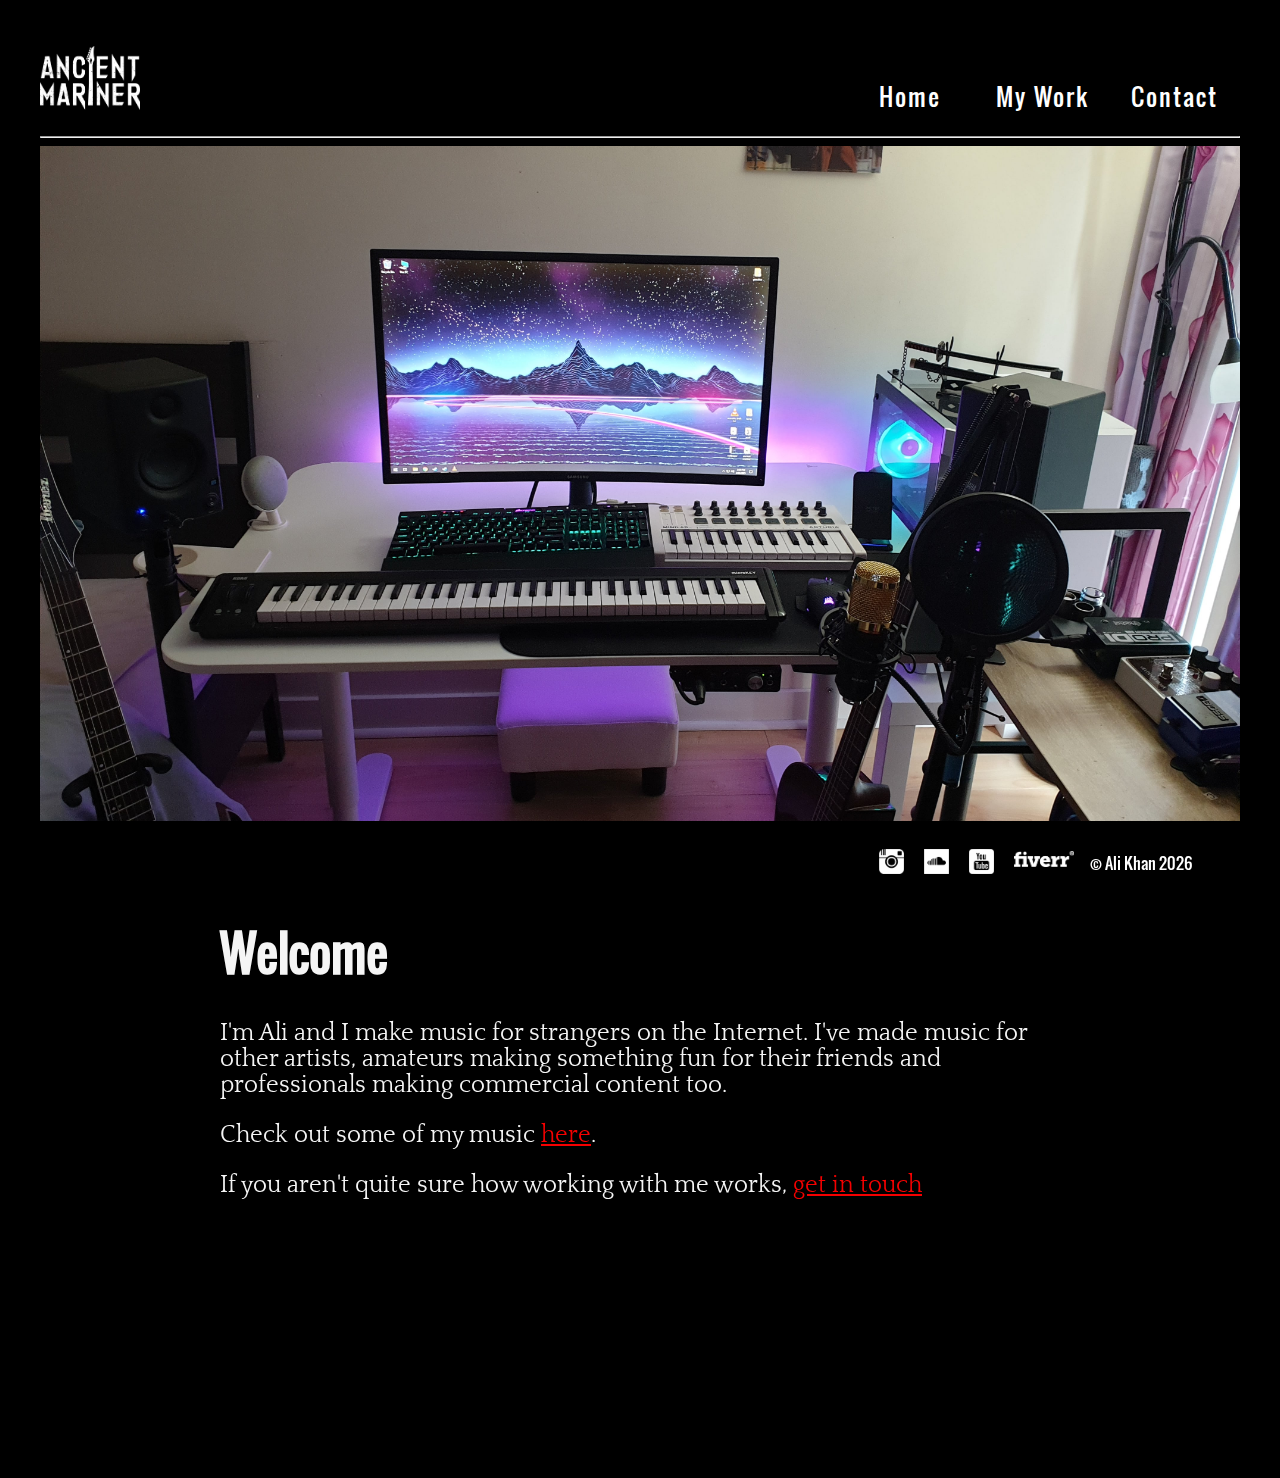
<file: index.html>
<!DOCTYPE html>
<!--[if lt IE 7]>      <html class="no-js lt-ie9 lt-ie8 lt-ie7"> <![endif]-->
<!--[if IE 7]>         <html class="no-js lt-ie9 lt-ie8"> <![endif]-->
<!--[if IE 8]>         <html class="no-js lt-ie9"> <![endif]-->
<!--[if gt IE 8]>      <html class="no-js"> <!--<![endif]-->
<html lang="en">

<head>
  <meta charset="utf-8">
  <meta http-equiv="X-UA-Compatible" content="IE=edge">
  <link rel="icon" type="image/png" href="./assets/favicon/favicon-16x16.png" />
  <title>Ancient Mariner</title>
  <meta name="description" content="Professional website for a Toronto based session musician.">
  <meta name="viewport" content="width=device-width, initial-scale=1, maximum-scale=1, user-scalable=no">
  <link rel="stylesheet" href="./styles/style.css">
  <link rel="stylesheet" href="./styles/intro.css">
</head>

<body>
  <!--[if lt IE 7]>
      <p class="browsehappy">You are using an <strong>outdated</strong> browser. Please <a href="#">upgrade your browser</a> to improve your experience.</p>
    <![endif]-->
  <header>
    <nav class="navContainer">
      <div class="logoContainer">
        <a href="/"><img class="navLogo" src="./assets/logo/transparent.png" alt="Ancient Mariner logo" /></a>
        <div class="navButton noSelect" onclick="navActivate()">
          <div class="navLine" id="top"></div>
          <div class="navLine" id="mid"></div>
          <div class="navLine" id="bottom"></div>
        </div>
      </div>
      <ul class="navList noSelect" id="navList">
        <a class="noSelect" href="/">
          <li class="navItem noSelect">Home</li>
        </a>
        <a class="noSelect" href="work.html">
          <li class="navItem noSelect">My Work</li>
        </a>
        <a class="noSelect" href="contact.html">
          <li class="navItem noSelect">Contact</li>
        </a>
      </ul>
    </nav>
  </header>
  <hr>
  <div class="hero">

  </div>
  <main id="mainBlur">
    <section class="intro">
      <h1>Welcome</h1>
      <p>I'm Ali and I make music for strangers on the Internet.
        I've made music for other artists, amateurs making something fun for their friends and professionals making
        commercial content too.
      <p>Check out some of my music <a href="work.html">here</a>.</p>
      <p> If you aren't quite sure how working with me works, <a href="contact.html">get in touch</a></p>
    </section>
  </main>
  <footer>
    <div id="footerBlur" class="footerContainer">
      <div id="socialContainer">
        <a href="https://www.instagram.com/ancient__mariner/" target="_blank"><img class="social"
            src="./assets/logo/instagram-xxl.png" alt="instagram logo" /></a>
        <a href="https://soundcloud.com/shredmeister6/tracks" target="_blank"> <img class="social"
            src="./assets/logo/soundcloud-2-xxl.png" alt="soundcloud logo" /></a>
        <a href="https://www.youtube.com/channel/UCtVPFs7k9EAs018JVLF4icA" target="_blank"><img class="social"
            src="./assets/logo/youtube-3-xxl.png" alt="youtube logo" /></a>
        <a href="https://www.fiverr.com/ancient_mariner" target="_blank"><img class="social" id="specialSocial"
            src="./assets/logo/fiverr.png" alt="youtube logo" /></a>
      </div>
      <p class="footerPara">&copy; Ali Khan <span id="year"></span></p>
    </div>
  </footer>
  <script src="/scripts/script.js" async defer></script>
</body>

</html>
</file>
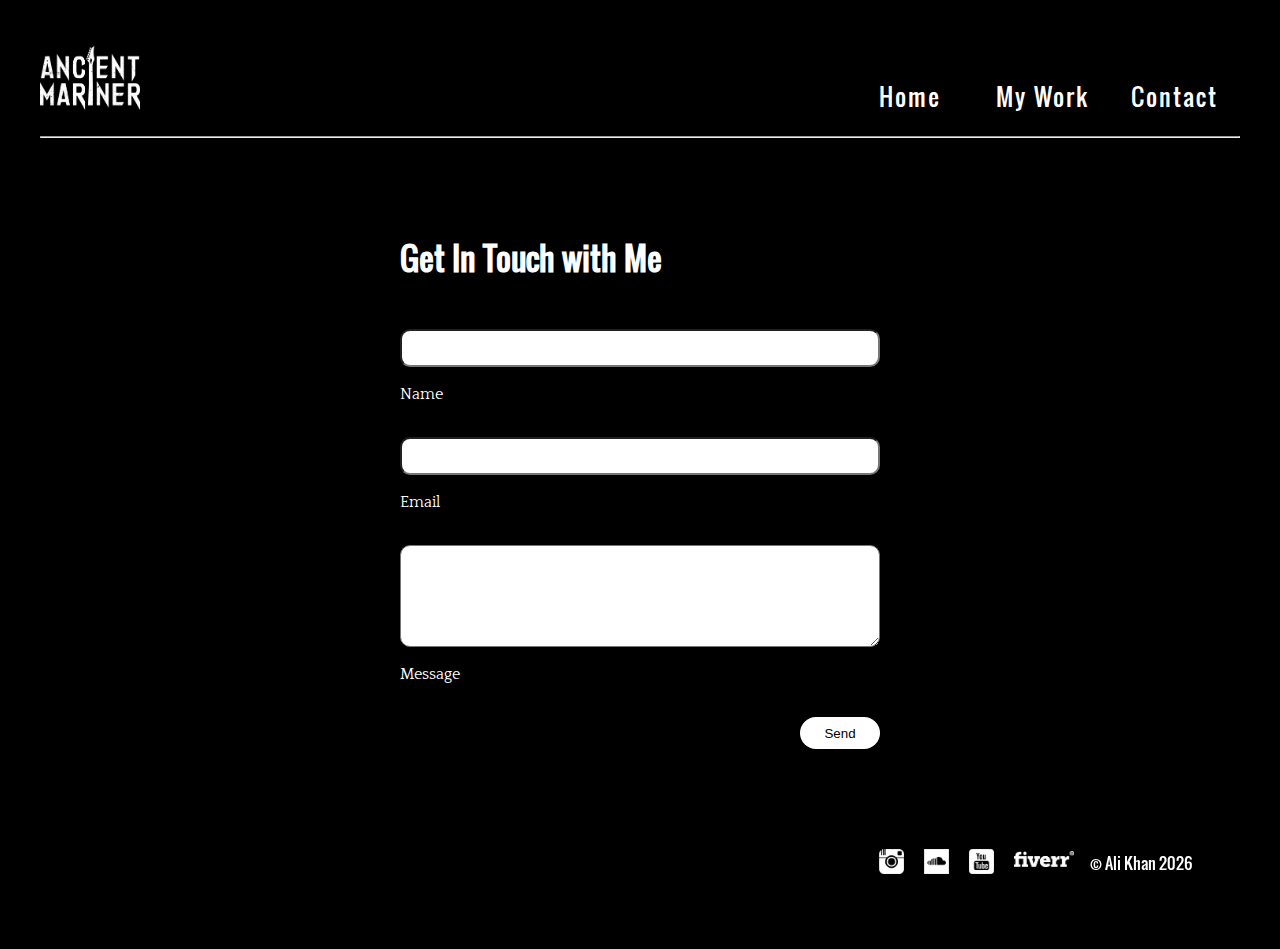
<file: contact.html>
<!DOCTYPE html>
<!--[if lt IE 7]>      <html class="no-js lt-ie9 lt-ie8 lt-ie7"> <![endif]-->
<!--[if IE 7]>         <html class="no-js lt-ie9 lt-ie8"> <![endif]-->
<!--[if IE 8]>         <html class="no-js lt-ie9"> <![endif]-->
<!--[if gt IE 8]>      <html class="no-js"> <!--<![endif]-->
<html lang="en">

<head>
  <meta charset="utf-8">
  <meta http-equiv="X-UA-Compatible" content="IE=edge">
  <link rel="icon" type="image/png" href="./assets/favicon/favicon-16x16.png" />
  <title>Ancient Mariner</title>
  <meta name="description" content="Professional website for a Toronto based session musician.">
  <meta name="viewport" content="width=device-width, initial-scale=1, maximum-scale=1, user-scalable=no">
  <link rel="stylesheet" href="./styles/style.css">
  <link rel="stylesheet" href="./styles/contact.css">
</head>

<body>
  <!--[if lt IE 7]>
      <p class="browsehappy">You are using an <strong>outdated</strong> browser. Please <a href="#">upgrade your browser</a> to improve your experience.</p>
    <![endif]-->
  <header>
    <nav class="navContainer">
      <div class="logoContainer">
        <a href="/"><img class="navLogo" src="./assets/logo/transparent.png" alt="Ancient Mariner logo" /></a>
        <div class="navButton noSelect" onclick="navActivate()">
          <div class="navLine" id="top"></div>
          <div class="navLine" id="mid"></div>
          <div class="navLine" id="bottom"></div>
        </div>
      </div>
      <ul class="navList noSelect" id="navList">
        <a class="noSelect" href="/">
          <li class="navItem noSelect">Home</li>
        </a>
        <a class="noSelect" href="work.html">
          <li class="navItem noSelect">My Work</li>
        </a>
        <a class="noSelect" href="contact.html">
          <li class="navItem noSelect">Contact</li>
        </a>
      </ul>
    </nav>
  </header>
  <hr>
  <main id="mainBlur">
    <h1>Get In Touch with Me</h1>
    <form id="contact-form" action="https://getform.io/f/cf481b5f-16b1-4dad-9b3e-62ea3c066ffa" method="POST">

      <input type="text" name="name"><br>
      <label>Name</label><br>
      <input type="email" name="email"><br>
      <label>Email</label><br>
      <textarea class="messageText" type="text" name="message"></textarea><br>
      <label>Message</label><br>

      <button class="subButton" type="submit">Send</button>

    </form>

  </main>
  <footer>
    <div id="footerBlur" class="footerContainer">
      <div id="socialContainer">
        <a href="https://www.instagram.com/ancient__mariner/" target="_blank"><img class="social"
            src="./assets/logo/instagram-xxl.png" alt="instagram logo" /></a>
        <a href="https://soundcloud.com/shredmeister6/tracks" target="_blank"> <img class="social"
            src="./assets/logo/soundcloud-2-xxl.png" alt="soundcloud logo" /></a>
        <a href="https://www.youtube.com/channel/UCtVPFs7k9EAs018JVLF4icA" target="_blank"><img class="social"
            src="./assets/logo/youtube-3-xxl.png" alt="youtube logo" /></a>
        <a href="https://www.fiverr.com/ancient_mariner" target="_blank"><img class="social" id="specialSocial"
            src="./assets/logo/fiverr.png" alt="youtube logo" /></a>
      </div>
      <p class="footerPara">&copy; Ali Khan <span id="year"></span></p>
    </div>
  </footer>
  <script src="/scripts/script.js" async defer></script>
</body>

</html>
</file>
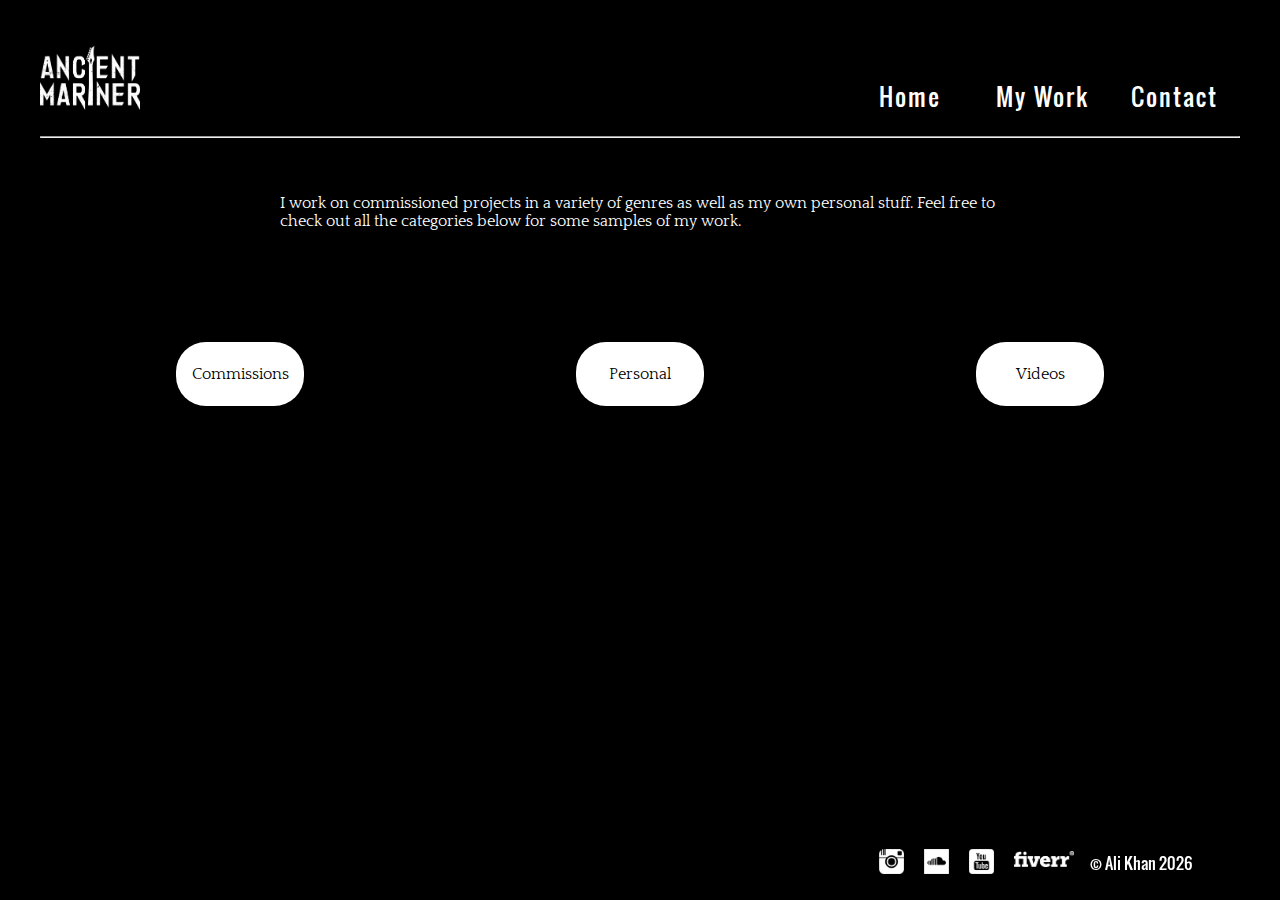
<file: work.html>
<!DOCTYPE html>
<!--[if lt IE 7]>      <html class="no-js lt-ie9 lt-ie8 lt-ie7"> <![endif]-->
<!--[if IE 7]>         <html class="no-js lt-ie9 lt-ie8"> <![endif]-->
<!--[if IE 8]>         <html class="no-js lt-ie9"> <![endif]-->
<!--[if gt IE 8]>      <html class="no-js"> <!--<![endif]-->
<html lang="en">

<head>
  <meta charset="utf-8">
  <meta http-equiv="X-UA-Compatible" content="IE=edge">
  <link rel="icon" type="image/png" href="./assets/favicon/favicon-16x16.png" />
  <title>Ancient Mariner</title>
  <meta name="description" content="Professional website for a Toronto based session musician.">
  <meta name="viewport" content="width=device-width, initial-scale=1, maximum-scale=1, user-scalable=no">
  <link rel="stylesheet" href="./styles/style.css">
  <link rel="stylesheet" href="./styles/work.css">
</head>

<body>
  <!--[if lt IE 7]>
      <p class="browsehappy">You are using an <strong>outdated</strong> browser. Please <a href="#">upgrade your browser</a> to improve your experience.</p>
    <![endif]-->
  <header>
    <nav class="navContainer">
      <div class="logoContainer">
        <a href="/"><img class="navLogo" src="./assets/logo/transparent.png" alt="Ancient Mariner logo" /></a>
        <div class="navButton noSelect" onclick="navActivate()">
          <div class="navLine" id="top"></div>
          <div class="navLine" id="mid"></div>
          <div class="navLine" id="bottom"></div>
        </div>
      </div>
      <ul class="navList noSelect" id="navList">
        <a class="noSelect" href="/">
          <li class="navItem noSelect">Home</li>
        </a>
        <a class="noSelect" href="work.html">
          <li class="navItem noSelect">My Work</li>
        </a>
        <a class="noSelect" href="contact.html">
          <li class="navItem noSelect">Contact</li>
        </a>
      </ul>
    </nav>
  </header>
  <hr>
  <main id="mainBlur">
    <section id="title">
      <p>I work on commissioned projects in a variety of genres as well as my own personal stuff. Feel free to check out
        all the categories below for some samples of my work.</p>
    </section>
    <section id="buttonContainer">
      <button id="ftoggle" class="noSelect" onclick="workToggle(this);">Commissions</button>
      <button id="ptoggle" class="noSelect" onclick="workToggle(this);">Personal</button>
      <button id="vtoggle" class="noSelect" onclick="workToggle(this);">Videos</button>
    </section>
    <!-- container for all  -->
    </div>
    <section id="fiverr" class="fiverr">
      <p class="fiverrPara">I record tracks for customers on fiverr in a variety of different genres. Here are some
        examples of client projects. Open one of them up, and select a song or playlist to
        take a listen as well as to read the client's review. Also, check out my
        fiverr profile <a href="https://www.fiverr.com/ancient_mariner" target="__blank">here</a></p>
      <div class="accordion">
        <!-- First accordian  -->
        <div class="a-container">
          <div class="a-btn">Select for Synthwave</div>
          <div class="a-panel" id="synthwave">
          </div>
        </div>

        <div class="a-container">
          <div class="a-btn">(Firmly) Press for Folk</div>
          <div class="a-panel" id="folk">

          </div>
        </div>
        <div class="a-container">
          <div class="a-btn">Press for Pop-Rock</div>
          <div class="a-panel" id="poprock">

          </div>
        </div>
        <div class="a-container">
          <div class="a-btn">Hit for Hip-Hop</div>
          <div class="a-panel" id="hiphop">

          </div>
        </div>
        <div class="a-container">
          <div class="a-btn">Push for Poetry</div>
          <div class="a-panel" id="spoken"> </div>
        </div>
        <div class="a-container">
          <div class="a-btn">Mash for Miscellaneous</div>
          <div class="a-panel" id="misc"> </div>
        </div>
    </section>
    <section id="personal">
      <div class="personalContainer">

      </div>
    </section>
    <section id="videos">
      <p class="fiverrPara">Music in Motion</p>
      <div id="youContainer">

      </div>
    </section>
  </main>
  <footer>
    <div id="footerBlur" class="footerContainer">
      <div id="socialContainer">
        <a href="https://www.instagram.com/ancient__mariner/" target="_blank"><img class="social"
            src="./assets/logo/instagram-xxl.png" alt="instagram logo" /></a>
        <a href="https://soundcloud.com/shredmeister6/tracks" target="_blank"> <img class="social"
            src="./assets/logo/soundcloud-2-xxl.png" alt="soundcloud logo" /></a>
        <a href="https://www.youtube.com/channel/UCtVPFs7k9EAs018JVLF4icA" target="_blank"><img class="social"
            src="./assets/logo/youtube-3-xxl.png" alt="youtube logo" /></a>
        <a href="https://www.fiverr.com/ancient_mariner" target="_blank"><img class="social" id="specialSocial"
            src="./assets/logo/fiverr.png" alt="youtube logo" /></a>
      </div>
      <p class="footerPara">&copy; Ali Khan <span id="year"></span></p>
  </footer>
  <script src=" ./scripts/script.js" async defer>
  </script>
  <script type="module" src="./scripts/dataRender.js" async defer></script>
  <script type="module" src="./data/data.js" async defer></script>
  <script type="module" src="./data/youtube.js" async defer></script>
  <script type="module" src="./scripts/youTubeRender.js" async defer></script>
  <script type="module" src="./scripts/personalRender.js" async defer></script>
</body>

</html>
</file>
<file: styles/style.css>
/************************************************************ 
*
*
* Fonts
*
*
************************************************************/
@font-face {
    font-family: Oswald;
    src: url(../assets/fonts/Oswald\ and\ Quattrocento/Oswald/Oswald-Regular.ttf);
}

@font-face {
    font-family: Quattrocento;
    src: url(../assets/fonts/Oswald\ and\ Quattrocento/Quattrocento/Quattrocento-Regular.ttf);
}

@font-face {
    font-family: Metal;
    src: url(../assets/fonts/Metal/MetalMania-Regular.ttf);
}

/************************************************************ 
*
*
* Global styles
*
*
************************************************************/

html {
    scroll-behavior: smooth;
}
body {
    background-color: black;
    padding: 2rem 0.5rem;
    color: #ffff;
    font-family: 'Quattrocento', serif;
}

hr {
    background-color: #ffff;
    margin-top: 1rem;
}

main {
    padding: 0rem 0rem;
}

h1,
h2 {
    font-family: 'Oswald', sans-serif;
}

p {
    font-family: 'Quattrocento', serif;
}

.blur {
    filter: blur(4px);
}

a {
    color: red;
}

/************************************************************ 
*
*
* Navbar styling
*
*
************************************************************/
.navContainer {
    position: relative;
}

.noSelect {
    -webkit-touch-callout: none;
    -webkit-user-select: none;
    -khtml-user-select: none;
    -moz-user-select: none;
    -ms-user-select: none;
    user-select: none;
    -webkit-tap-highlight-color: transparent;
}

.logoContainer {
    display: flex;
    flex-direction: row;
    color: #ffff;
    align-items: center;
    justify-content: space-between;
}
.navLogo {
    width: 100px;
    min-height: 4rem;
}

.navLine {
    transition: transform 0.2s;
    background-color: #ffff;
    width: 2rem;
    height: 5px;
    margin: 5px 5px;
}

#top {
    transform-origin: 0% 0%;
}

#bottom {
    transform-origin: 0% 100%;
}

#mid {
    animation: 0.2s fadeIn;
    animation-fill-mode: forwards;
}

#mid.active {
    display: none;
}

#top.active {
    transform-origin: 0% 0%;
    -moz-transform: rotate(45deg) translate(-6px, 4px);
    -webkit-transform: rotate(45deg) translate(-6px, 4px);
    transform: rotate(45deg) translate(-6px, 4px);
}

#bottom.active {
    transform-origin: 0% 100%;
    -moz-transform: rotate(-45deg) translate(-11px, 1px);
    -webkit-transform: rotate(-45deg) translate(-11px, 1px);
    transform: rotate(-45deg) translate(-11px, 1px);
}

@keyframes fadeIn {
    0% {
        opacity: 0;
    }
    100% {
        visibility: visible;
        opacity: 1;
    }
}

.navList {
    display: none;
}

.navList.active {
    animation: 0.2s fadeIn;
    z-index: 9;
    display: flex;
    flex-direction: column;
    color: #ffff;
    list-style: none;
    padding: 0;
    padding-top: 4rem;
    position: absolute;
    width: 100%;
    background-color: black;
    height: 30rem;
}

.navList.inactive {
    display: none;
}

.navItem {
    padding: 2rem 1rem;
    margin-bottom: 2rem;
    background-color: #ffff;
    color: #000000;
    text-align: center;
    font-family: 'Oswald', sans-serif;
    letter-spacing: 2px;
    font-size: 1.2rem;
    border: 2px solid #000000;
    cursor: pointer;
}

.navList a {
    text-decoration: none;
    color: #000000;
}

.navItem:active {
    background-color: #000000;
    color: #ffff;
    border: 2px solid #ffff;
}

/************************************************************
*
*
* Footer styling
*
*
************************************************************/
.socialContainer {
    display: flex;
    flex-direction: row;
    width: 30%;
    justify-content: space-between;
}

.social {
    width: 25px;
    margin-right: 1rem;
}

.footerContainer {
    position: fixed;
    bottom: 1%;
    width: 90%;
    display: flex;
    flex-direction: row;
    justify-content: flex-end;
    align-items: center;
}
.footerPara {
    color: #ffff;
    font-family: 'Oswald', sans-serif;
}

#year {
    color: #ffff;
    font-family: 'Oswald', sans-serif;
}

#footerContainer.blur {
    filter: blur(4px);
    position: fixed;
    bottom: 0;
    width: 90%;
    display: flex;
    justify-content: center;
}

#specialSocial {
    width: 50px;
    margin-bottom: 0.2rem;
}

@media screen and (min-width: 850px) {
    body {
        padding: 2rem 2rem;
    }

    .social {
        width: 25px;
    }

    #specialSocial {
        width: 60px;
        margin-bottom: 0.4rem;
    }

    .navContainer {
        display: flex;
        flex-direction: row;
        justify-content: space-between;
        height: 5rem;
    }

    .navLine {
        display: none;
    }

    #navList {
        display: flex;
        flex-direction: row;
        padding-right: 2rem;
        list-style: none;
        width: 30%;
        align-items: center;
        justify-content: flex-end;
        padding: 0;
    }

    .navItem {
        width: 8rem;
        padding: 0rem 0rem;
        margin-top: 4rem;
        color: #ffff;
        background-color: #000000;
        font-size: 1.5rem;
    }
}

@media screen and (min-width: 1800px) {
    .navItem {
        width: 20rem;
        padding: 0rem 0rem;
        color: #ffff;
        background-color: #000000;
        font-size: 2rem;
    }

    .navLogo {
        width: 200px;
    }
}
</file>
<file: styles/intro.css>
/************************************************************
*
*
* Intro styling
*
*
************************************************************/
.intro {
    margin-top: 2rem;
    filter: brightness(96%);
    margin-bottom: 10rem;
}

.hero {
    display: flex;
    flex-direction: column;
    justify-content: center;
    align-content: center;
    background-image: url('../assets/hero/studio-min.jpg');
    background-repeat: no-repeat;
    background-position: center;
    background-size: cover;
    height: 75vh;
    width: 100%;
}

@media screen and (min-width: 850px) {
    .intro {
        width: 70%;
        margin: 0rem auto;
        margin-top: 6rem;
        font-size: 1.5rem;
        margin-bottom: 15rem;
    }
}

@media screen and (min-width: 1400px) {
    .intro {
        width: 50%;
    }
}
</file>
<file: styles/contact.css>
/************************************************************
*
*
* Contact form styling
*
*
************************************************************/
h1 {
    margin-top: 4rem;
    margin-bottom: 3rem;
}
#contact-form {
    display: flex;
    flex-direction: column;
    margin-bottom: 10rem;
}

input {
    height: 2rem;
    border-radius: 10px;
}

.messageText {
    height: 6rem;
    border-radius: 10px;
}

label {
    margin-bottom: 1rem;
    align-self: flex-start;
}

button {
    width: 5rem;
    align-self: flex-end;
    height: 2rem;
    border-radius: 20px;
    background-color: #ffffff;
    color: #000000;
    border: none;
}
.subButton:hover {
    cursor: pointer;
}
@media screen and (min-width: 850px) {
    main {
        width: 40%;
        margin: 6rem auto;
    }
}
</file>
<file: styles/work.css>
/************************************************************
*
*
* Work styling
*
*
************************************************************/
@font-face {
    font-family: Oswald;
    src: url(../assets/fonts/Oswald\ and\ Quattrocento/Oswald/Oswald-Regular.ttf);
}

@font-face {
    font-family: Quattrocento;
    src: url(../assets/fonts/Oswald\ and\ Quattrocento/Quattrocento/Quattrocento-Regular.ttf);
}

@font-face {
    font-family: Metal;
    src: url(../assets/fonts/Metal/MetalMania-Regular.ttf);
}

#fiverr {
    display: none;
}

#personal {
    display: none;
}

#videos {
    display: none;
}

#fiverr.visible {
    display: flex;
    flex-direction: column;
    margin-bottom: 10rem;
}

#fiverrCard {
    display: none;
}

.fiverrPara {
    margin-bottom: 1rem;
    align-self: center;
    text-align: center;
}

#personal.visible {
    display: flex;
    flex-direction: column;
}

#videos.visible {
    display: flex;
    flex-direction: column;
    margin-bottom: 10rem;
}

.youtube {
    width: 100%;
}

#buttonContainer {
    display: flex;
    flex-direction: column;
    justify-content: space-around;
    align-items: center;
    margin-bottom: 2rem;
    font-family: 'Quattrocento', serif;
}

.fiverrCard {
    display: flex;
    flex-direction: column;
    position: relative;
    align-items: center;
    margin: 2rem auto;
}

#youContainer {
    display: flex;
    flex-direction: column;
    justify-content: center;
}

.youCard {
    display: flex;
    flex-direction: column;
    position: relative;
    align-items: center;
    margin-bottom: 2rem;
}

.youtube {
    width: 300px;
    height: 300px;
}

#ftoggle,
#ptoggle,
#vtoggle {
    width: 8rem;
    height: 4rem;
    font-size: 1rem;
    outline: none;
    background-color: #ffffff; /* Green */
    border: none;
    color: #000000;
    margin-bottom: 2rem;
    cursor: pointer;
    font-family: 'Quattrocento', serif;
    border-radius: 30px;
}

#title {
    padding: 2rem 2rem;
    width: 60%;
    margin: 0 auto;
}

#ftoggle:active {
    color: #ffffff;
    background-color: #000000;
    border: 1px solid #ffffff;
}

#ptoggle:active {
    color: #ffffff;
    background-color: #000000;
    border: 1px solid #ffffff;
}

#vtoggle:active {
    color: #ffffff;
    background-color: #000000;
    border: 1px solid #ffffff;
}

.image {
    opacity: 1;
    display: block;
    width: 100%;
    transition: 0.5s ease;
    backface-visibility: hidden;
}

.fiverrCard:hover .image {
    opacity: 0.9;
}

.fiverrCard:hover .middle {
    opacity: 1;
}

.text {
    background-color: rgb(182, 182, 182);
    color: rgb(0, 0, 0);
    font-size: 16px;
    padding: 16px 32px;
}

.textJayal {
    background-color: rgb(182, 182, 182);
    color: rgb(0, 0, 0);
    font-size: 16px;
    padding: 16px 32px;
}

.middle {
    transition: 0.5s ease;
    opacity: 0;
    position: absolute;
    bottom: -10%;
    left: 50%;
    width: 100%;
    transform: translate(-50%, -50%);
    -ms-transform: translate(-50%, -50%);
    text-align: center;
}

.middle.wat {
    transition: 0.5s ease;
    opacity: 0;
    position: absolute;
    bottom: -45%;
    left: 50%;
    width: 100%;
    transform: translate(-50%, -50%);
    -ms-transform: translate(-50%, -50%);
    text-align: center;
}

.middle.wut {
    transition: 0.5s ease;
    opacity: 0;
    position: absolute;
    bottom: -50%;
    left: 50%;
    width: 100%;
    transform: translate(-50%, -50%);
    -ms-transform: translate(-50%, -50%);
    text-align: center;
}

.middle.wot {
    transition: 0.5s ease;
    opacity: 0;
    position: absolute;
    bottom: -30%;
    left: 50%;
    width: 100%;
    transform: translate(-50%, -50%);
    -ms-transform: translate(-50%, -50%);
    text-align: center;
}

/* Panel style */

.a-panel {
    display: flex;
    flex-direction: column;
}

.accordion .a-container .a-panel {
    width: 100%;
    color: #262626;
    -webkit-transition: all 0.2s ease-in-out;
    transition: all 0.2s ease-in-out;
    opacity: 0;
    height: auto;
    max-height: 0;
    overflow: hidden;
    padding: 0px 10px;
}

/* Panel style when active */
.accordion .a-container.active .a-panel {
    padding: 15px 10px 10px 10px;
    opacity: 1;
    height: auto;
    max-height: 5000px;
    color: white;
}

.a-btn {
    background-color: #ffff;
    color: #000000;
    height: 3rem;
    width: 100%;
    margin: 0 auto;
    border-radius: 10px;
    text-align: center;
    margin: 1rem auto;
    font-size: 1.2rem;
    padding: 2rem 0rem 0rem 0rem;
}

.iframe {
    font-size: 10px;
    color: #cccccc;
    line-break: anywhere;
    word-break: normal;
    overflow: hidden;
    white-space: nowrap;
    text-overflow: ellipsis;
    font-family: Interstate, Lucida Grande, Lucida Sans Unicode, Lucida Sans,
        Garuda, Verdana, Tahoma, sans-serif;
    font-weight: 100;
    margin: 2rem auto;
}

.holder {
    height: 5rem;
}

.persHeader {
    text-align: center;
}

@media screen and (min-width: 600px) {
    .youtube {
        width: 400px;
        height: 400px;
        margin: 2rem 2rem;
    }
}

@media screen and (min-width: 850px) {
    #youContainer {
        display: flex;
        flex-direction: row;
        flex-wrap: wrap;
    }

    .middle {
        transition: 0.5s ease;
        opacity: 0;
        position: absolute;
        bottom: -10%;
        left: 50%;
        width: 100%;
        transform: translate(-50%, -50%);
        -ms-transform: translate(-50%, -50%);
        text-align: center;
    }

    .middle.wat {
        transition: 0.5s ease;
        opacity: 0;
        position: absolute;
        bottom: -30%;
        left: 50%;
        width: 100%;
        transform: translate(-50%, -50%);
        -ms-transform: translate(-50%, -50%);
        text-align: center;
    }

    .middle.wot {
        transition: 0.5s ease;
        opacity: 0;
        position: absolute;
        bottom: -23%;
        left: 50%;
        width: 100%;
        transform: translate(-50%, -50%);
        -ms-transform: translate(-50%, -50%);
        text-align: center;
    }

    .middle.wut {
        transition: 0.5s ease;
        opacity: 0;
        position: absolute;
        bottom: -50%;
        left: 50%;
        width: 100%;
        transform: translate(-50%, -50%);
        -ms-transform: translate(-50%, -50%);
        text-align: center;
    }

    #buttonContainer {
        display: flex;
        flex-direction: row;
        justify-content: space-around;
        align-items: center;
        margin-top: 4rem;
        margin-bottom: 2rem;
        font-family: 'Quattrocento', serif;
    }
    .a-btn {
        width: 60%;
    }

    .a-btn:hover {
        cursor: pointer;
    }

    .a-panel {
        display: flex;
        flex-direction: row;
        flex-wrap: wrap;
        align-content: center;
        justify-content: center;
    }

    .fiverrCard {
        width: 30%;
        margin: 2rem 2rem;
    }

    #personal.visible {
        display: flex;
        flex-direction: column;
        flex-wrap: wrap;
        justify-content: center;
        align-items: center;
    }

    #videos.visible {
        display: flex;
        flex-direction: column;
        flex-wrap: wrap;
        justify-content: center;
    }

    .fiverrPara {
        margin-bottom: 1rem;
        text-align: center;
        line-height: 50px;
    }
}
</file>
